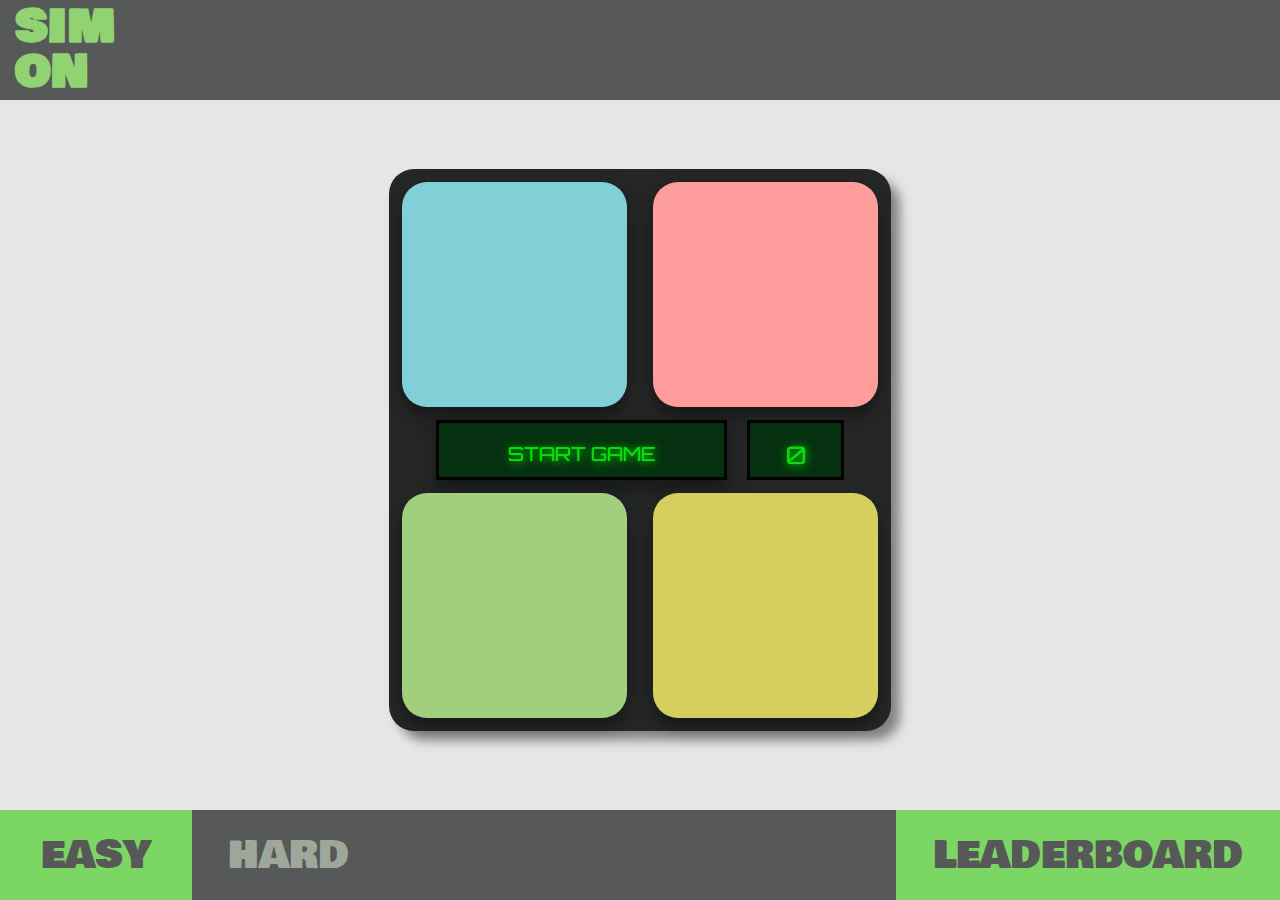
<file: index.html>
<!DOCTYPE html>
<html>

<head>
    <title>Simon Game</title>
    <meta name="viewport" content="width=device-width">

    <link rel="stylesheet" href="assets/css/style.css" type="text/css" />
    <link href="https://fonts.googleapis.com/css?family=Bowlby+One+SC" rel="stylesheet">
    <link href="https://fonts.googleapis.com/css?family=Orbitron" rel="stylesheet">
</head>

<body>

    <header>
        <div class="title">
            <h1>SIM<br> ON</h1>
        </div>
    </header>



    <div class="modal">

        <!-- Modal content -->
        <div class="modal-content">
            <span class="close">&times;</span>
            <form class="submit-score">
                <div class="submit-title">
                    <h2>GAME<br>OVER</h2>
                </div>
                <div class="leaderboard-message">
                    <h3>YOU'VE MADE THE LEADERBOARD!</h3>
                </div>
                <div>
                    <input placeholder="ENTER NAME" maxlength="13" autocomplete="off" type="text" name="hardNameSubmit">
                    <button class="submit-button">SUBMIT</button>
                </div>
            </form>
            <div class="leaderboard-title"></div>
            <div>
                <table class="table">
                </table>
            </div>
        </div>

    </div>

    <div class="game-area">
        <div class="simon-container">
            <div class="row-container">
                <div id="0" class="blue selector"></div>
                <div id="1" class="red selector"></div>
            </div>
            <div class="timer-section">
                <div class="start-game active-start">START GAME</div>
                <div class="counter">0</div>
            </div>
            <div class="row-container">
                <div id="2" class="green selector"></div>
                <div id="3" class="yellow selector"></div>
            </div>
        </div>
    </div>

    <div class="menu-bar">
        <div class="difficulty-buttons">
            <button class="active-button selected-difficulty easy">EASY</button><button class="active-button not-selected-difficulty hard">HARD</button>
            <button class="active-button show-scores">LEADERBOARD</button>
        </div>
    </div>

    <script src="https://code.jquery.com/jquery-3.3.1.min.js" integrity="sha256-FgpCb/KJQlLNfOu91ta32o/NMZxltwRo8QtmkMRdAu8=" crossorigin="anonymous"></script>
    <script src="assets/js/main.js"></script>
</body>

</html>
</file>
<file: assets/css/style.css>
body {
    font-family: 'Bowlby One SC', cursive;
    margin: 0;
    background-color: #e6e6e6;
}

h1 {
    line-height: 1;
    margin: 0;
    padding-left: 10px;
    font-size: 5vh;
    color: #91d372;
}

header {
    height: 10vh;
}

.title {
    padding: 5px;
    background-color: #575959;
}


.timer-section {
    height: 60px;
    margin: 0 auto;
    width: 90%;
    background-color: #252626;
    justify-content: center;
    display: flex;
}


.game-area {
    display: flex;
    justify-content: center;
    align-items: center;
    height: 80vh;
    min-height: 400px;
}

.start-game:not(.active-start) {
    cursor: auto;
}


.start-game {
    font-size: 1.2em;
    padding: 19px 5px 0 5px;
    width: 61%;
    cursor: pointer;
    display: inline-block;
    box-shadow: rgba(0, 0, 0, 0.2) 0px 9px 12px 0px, rgba(0, 0, 0, 0.19) 0px 9px 21px 0px;
    text-shadow: #00ff00 0 0 1px, #00ff00 1px 1px 10px;
    font-family: Orbitron, cursive;
    outline: none;
    margin: 0px;
    background-color: #063110;
    color: #0ddc0d;
    border: solid 3px black;
    text-align: center;
}

.counter {
    padding-top: 17px;
    font-size: 1.5em;
    text-shadow: #00ff00 0 0 1px, #00ff00 1px 1px 10px;
    font-family: Orbitron, cursive;
    outline: none;
    margin-right: 0px;
    background-color: #063110;
    color: #0ddc0d;
    border: solid 3px black;
    width: 20%;
    display: inline-block;
    margin-left: 20px;
    text-align: center;
}

.selected-difficulty,
.not-selected-difficulty {
    min-height: 60px;
    cursor: pointer;
    width: 15%;
    border: 0;
    font-family: 'Bowlby One SC', cursive;
    font-size: 3vw;
    outline: none;
    height: 10vh;
}

.show-scores {
    min-height: 60px;
    cursor: pointer;
    float: right;
    width: 30%;
    height: 10vh;
    font-size: 3vw;
    border: 0;
    font-family: 'Bowlby One SC', cursive;
    outline: none;
    color: #575959;
    background-color: #7cd664;
}

.easy:not(.active-button),
.hard:not(.active-button),
.show-scores:not(.active-button) {
    opacity: 0.3;
    cursor: auto;
}


/*Assistance from http://jsfiddle.net/as5ZU/4363/ for background color animation*/

.hard.selected-difficulty {
    color: #575959;
    background-size: 200% 100%;
    background-image: linear-gradient(to right, #7cd664 50%, #575959 50%);
    -webkit-transition: background-position 1s;
    -moz-transition: background-position 1s;
    transition: background-position 1s;
    background-position: 0% 0%;
}



.hard.not-selected-difficulty {
    color: #9fa79a;
    background-size: 200% 100%;
    background-image: linear-gradient(to right, #7cd664 50%, #575959 50%);
    -webkit-transition: background-position 1s;
    -moz-transition: background-position 1s;
    transition: background-position 1s;
    background-position: 100% 0;
}

.easy.selected-difficulty {
    color: #575959;
    background-size: 200% 100%;
    background-image: linear-gradient(to right, #7cd664 50%, #575959 50%);
    -webkit-transition: background-position 1s;
    -moz-transition: background-position 1s;
    transition: background-position 1s;
    background-position: 0% 0%;
}



.easy.not-selected-difficulty {
    color: #9fa79a;
    background-size: 200% 100%;
    background-image: linear-gradient(to right, #7cd664 50%, #575959 50%);
    -webkit-transition: background-position 1s;
    -moz-transition: background-position 1s;
    transition: background-position 1s;
    background-position: -100% 0;
}

.menu-bar {
    min-height: 60px;
    background-color: #575959;
    height: 10vh;
    width: 100%;
    position: absolute;
    margin-top: auto;
}

.selector {
    margin: 0.8em;
    min-width: 110px;
    min-height: 110px;
    height: 30vw;
    width: 30vw;
    max-width: 25vh;
    max-height: 25vh;
    box-shadow: rgba(0, 0, 0, 0.2) 0px 9px 12px 0px, rgba(0, 0, 0, 0.19) 0px 9px 21px 0px;
}

.selector {
    -webkit-transition: background-color 0.2s ease-in-out;
    -moz-transition: background-color 0.2s ease-in-out;
    -o-transition: background-color 0.2s ease-in-out;
    transition: background-color 0.2s ease-in-out;
}

.active {
    cursor: pointer;
}

.simon-container {
    position: relative;
    margin: 0 auto;
    background-color: #252626;
    border-radius: 25px;
    box-shadow: 10px 10px 11px -1px #838483;
}

.row-container {
    display: flex;
    justify-content: center;
}

.blue {
    background-color: #81d0d7;
    border-radius: 25px;

}

.red {
    background-color: #ff9c9c;
    border-radius: 25px;
}

.green {
    background-color: #a0d07d;
    border-radius: 25px;
}

.yellow {
    background-color: #d5d05d;
    border-radius: 25px;
}

/*Assistance from https://codepen.io/jackrugile/pen/ABeIi for glow effect*/

.green-highlighted {
    animation: green-glow 1200ms ease-out infinite alternate;
    border-color: #393;
    box-shadow: 0 0 5px rgba(0, 255, 0, .2), inset 0 0 5px rgba(0, 255, 0, .1);
    color: #efe;
    outline: none;
    background-color: #6aff00;
}

.active.green:active {
    background-color: #6aff00;
}


@keyframes green-glow {
    0% {
        border-color: #393;
        box-shadow: 50 50 120px rgba(0, 255, 0, 0), inset 50 50 5px rgba(0, 255, 0, 0);
    }
    100% {
        border-color: #6f6;
        box-shadow: 0 0 120px rgba(0, 255, 0, .9), inset 0 0 5px rgba(0, 255, 0, .8);
    }
}

.blue-highlighted {
    animation: blue-glow 1200ms ease-out infinite alternate;
    border-color: #393;
    box-shadow: 0 0 5px rgba(255, 255, 255, .2), inset 0 0 5px rgba(255, 255, 255, .1);
    color: #efe;
    outline: none;
    background-color: #00ebff;
}

.active.blue:active {
    background-color: #00ebff;
}

@keyframes blue-glow {
    0% {
        border-color: #3afffc;
        box-shadow: 0 0 120px rgba(0, 231, 255, 0), inset 0 0 5px rgba(0, 231, 255, .0);
    }
    100% {
        border-color: #3afffc;
        box-shadow: 0 0 120px rgba(0, 231, 255, 1), inset 0 0 5px rgba(0, 231, 255, .8);
    }
}

.yellow-highlighted {
    animation: yellow-glow 1200ms ease-out infinite alternate;
    border-color: #f4ff18;
    box-shadow: 0 0 5px rgba(255, 255, 0, .2), inset 0 0 5px rgba(255, 255, 0, .1);
    color: #efe;
    outline: none;
    background-color: #fff500;
}

.active.yellow:active {
    background-color: #fff500;
}

@keyframes yellow-glow {
    0% {
        border-color: #f4ff18;
        box-shadow: 50 50 120px rgba(255, 255, 0, 0), inset 50 50 5px rgba(255, 255, 0, 0);
    }
    100% {
        border-color: #f4ff18;
        box-shadow: 0 0 120px rgba(255, 255, 0, .9), inset 0 0 5px rgba(255, 255, 0, .8);
    }
}

.red-highlighted {
    animation: red-glow 1200ms ease-out infinite alternate;
    border-color: #fc003e;
    box-shadow: 0 0 5px rgba(255, 0, 0, .2), inset 0 0 5px rgba(255, 0, 0, .1);
    color: #efe;
    outline: none;
    background-color: #ff0000;
}

.active.red:active {
    background-color: #ff0000;
}

@keyframes red-glow {
    0% {
        border-color: #fc003e;
        box-shadow: 50 50 120px rgba(255, 0, 0, 0), inset 50 50 5px rgba(255, 0, 0, 0);
    }
    100% {
        border-color: #fc003e;
        box-shadow: 0 0 120px rgba(255, 0, 0, .9), inset 0 0 5px rgba(255, 0, 0, .8);
    }
}


/*Assistance from https://www.w3schools.com/howto/howto_css_modals.asp for modal*/

.modal {
    display: none;
    position: fixed;
    z-index: 2;
    left: 0;
    top: 0;
    width: 100%;
    height: 100%;
    overflow: auto;
    background-color: rgb(0, 0, 0);
    background-color: rgba(0, 0, 0, 0.5);
}


.modal-content {
    background-color: #fefefe;
    margin: 15% auto;
    padding: 0px 0px 0px 0px;
    border: none;
    z-index: 3;
    margin-top: 70px;
    width: 80%;
    border-radius: 15px;
}


.close {
    color: #aaa;
    float: right;
    font-size: 28px;
    font-weight: bold;
    margin-right: 10px;
}

.close:hover,
.close:focus {
    color: black;
    text-decoration: none;
    cursor: pointer;
}

.submit-title h2 {
    padding: 5px 0 0 5px;
    font-size: 4vw;
    line-height: 1;
    color: #00874a;
}

.leaderboard-message {
    font-size: 5vw;
    text-align: center;
    color: #33acb7;
    line-height: 1.1;
}


input[name="hardNameSubmit"] {
    border: none;
    background-color: #575959;
    width: 70%;
    font-family: 'Bowlby One SC', cursive;
    color: #9fa79a;
    padding: 0 0 0 5%;
    outline: none;
    text-transform: uppercase;
    vertical-align: middle;
    border-radius: 0 0 0 15px;
    height: 12vw;
    font-size: 3vw;
}

.submit-button {
    border: none;
    width: 25%;
    vertical-align: middle;
    height: 12vw;
    background-color: #f6e4e9;
    color: #00874a;
    font-family: 'Bowlby One SC', cursive;
    float: right;
    padding: 0;
    font-size: 3vw;
    border-radius: 0 0 15px 0;
}

.leaderboard-title {
    line-height: 1;
    margin-bottom: 0px;
    margin-top: 0px;
    color: #00874a;
    padding-left: 10px;
    padding-top: 10px;
    display: none;
}

.leaderboard-title h2 {
    margin: 0;
    font-size: 5.5vw;
}

.table {
    width: 97%;
    margin: 0 auto;
    padding-top: 20px;
    text-align: center;
    border-collapse: collapse;
}

.table th {
    width: 24%;
}

.table th:first-child {
    width: 8%;
}

.table tr:nth-child(2) {
    font-size: 5vw;
}

.table tr:nth-child(3) {
    font-size: 4vw;
}


.table tr:nth-child(4) {
    font-size: 3vw;
}


.table tr:nth-child(2) td:first-child {
    background-color: yellow;
    border-radius: 100%;
    padding: 20px;
}

.table tr:nth-child(2) td:nth-child(2) {
    background-color: yellow;
    border-radius: 30px 0px 0px 30px;
}


.table tr:nth-child(2) td:nth-child(3) {
    background-color: yellow;
    border-radius: 0px 30px 30px 0px;
}

.table tr:nth-child(3) td:nth-child(2) {
    background-color: rgba(252, 255, 0, .5);
    border-radius: 30px 0px 0px 30px;
}

.table tr:nth-child(3) td:nth-child(3) {
    background-color: rgba(252, 255, 0, .5);
    border-radius: 0px 30px 30px 0px;
}

.table tr:nth-child(4) td:nth-child(2) {
    background-color: rgba(252, 255, 0, .2);
    border-radius: 30px 0px 0px 30px;
}

.table tr:nth-child(4) td:nth-child(3) {
    background-color: rgba(252, 255, 0, .2);
    border-radius: 0px 30px 30px 0px;
}

td {
    padding: 10px;
}


tr {
    font-size: 2.5vw;
    color: #00874a;
}
</file>
